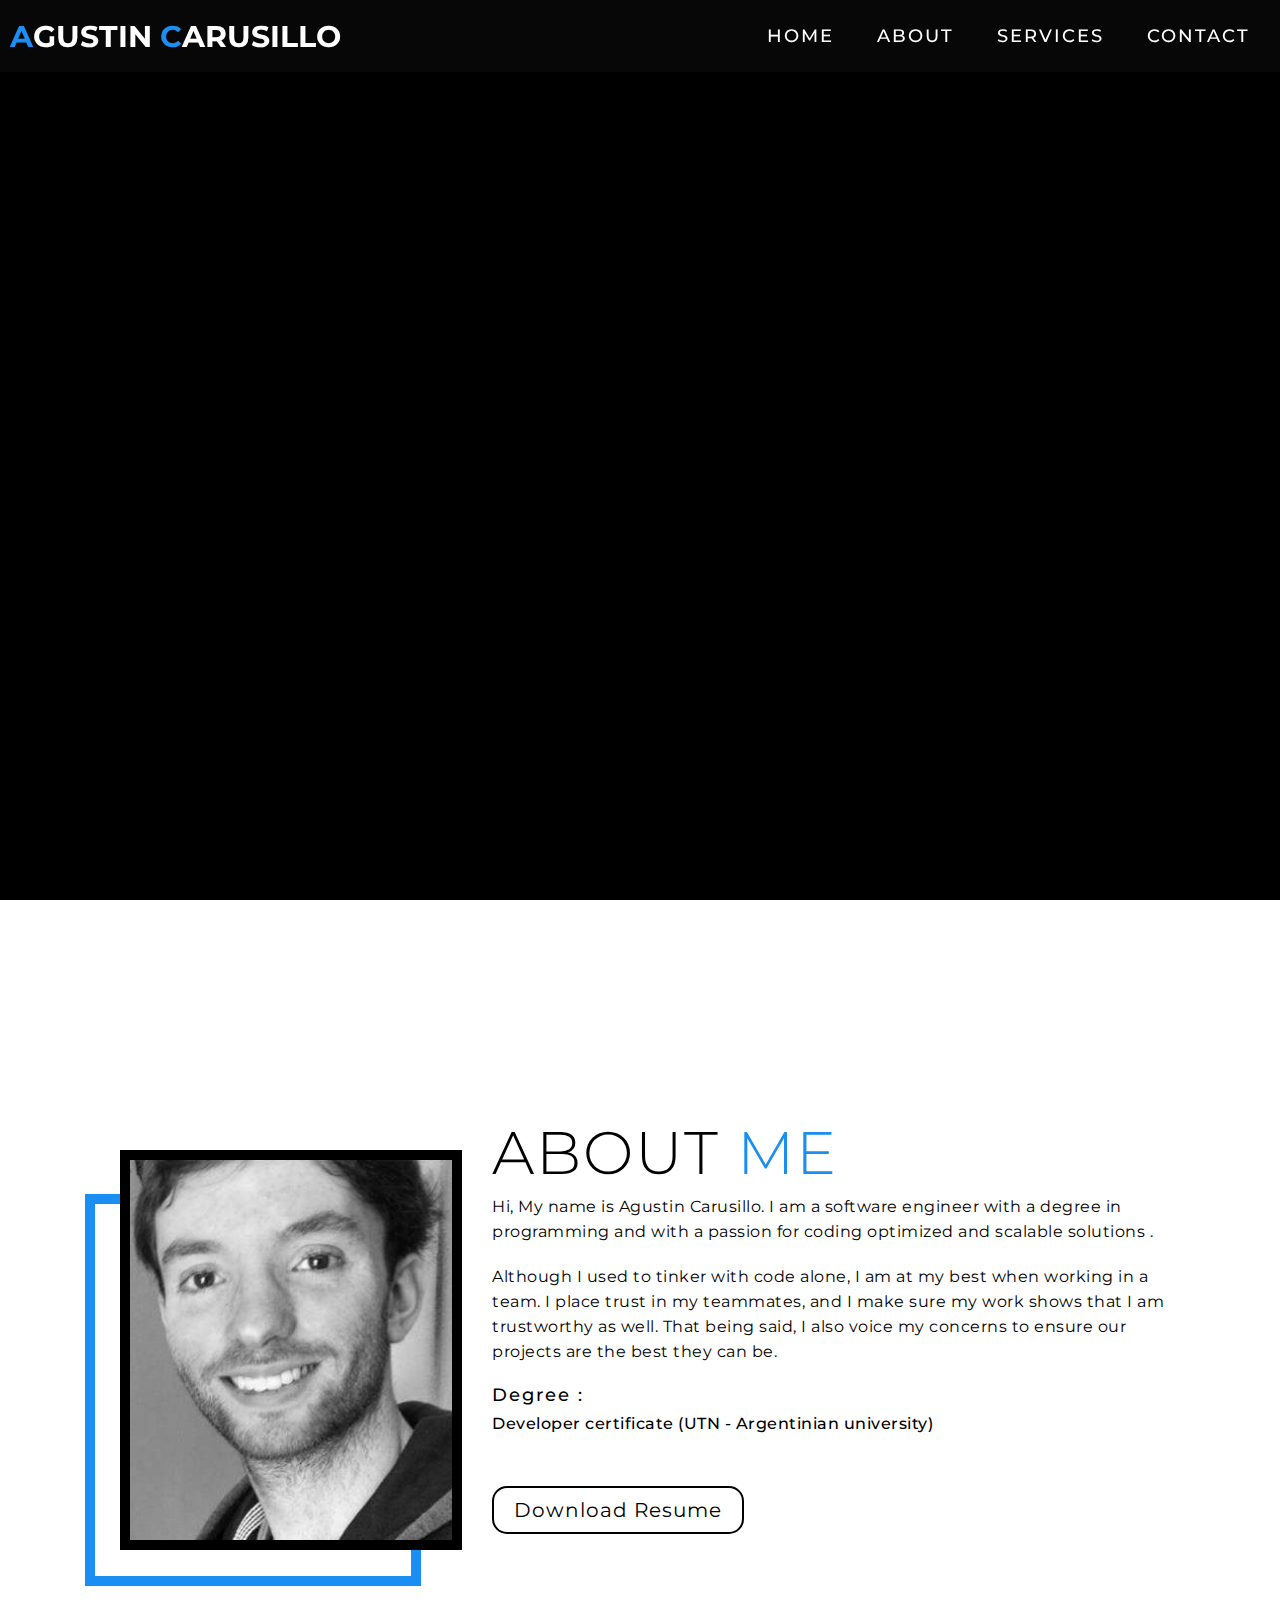
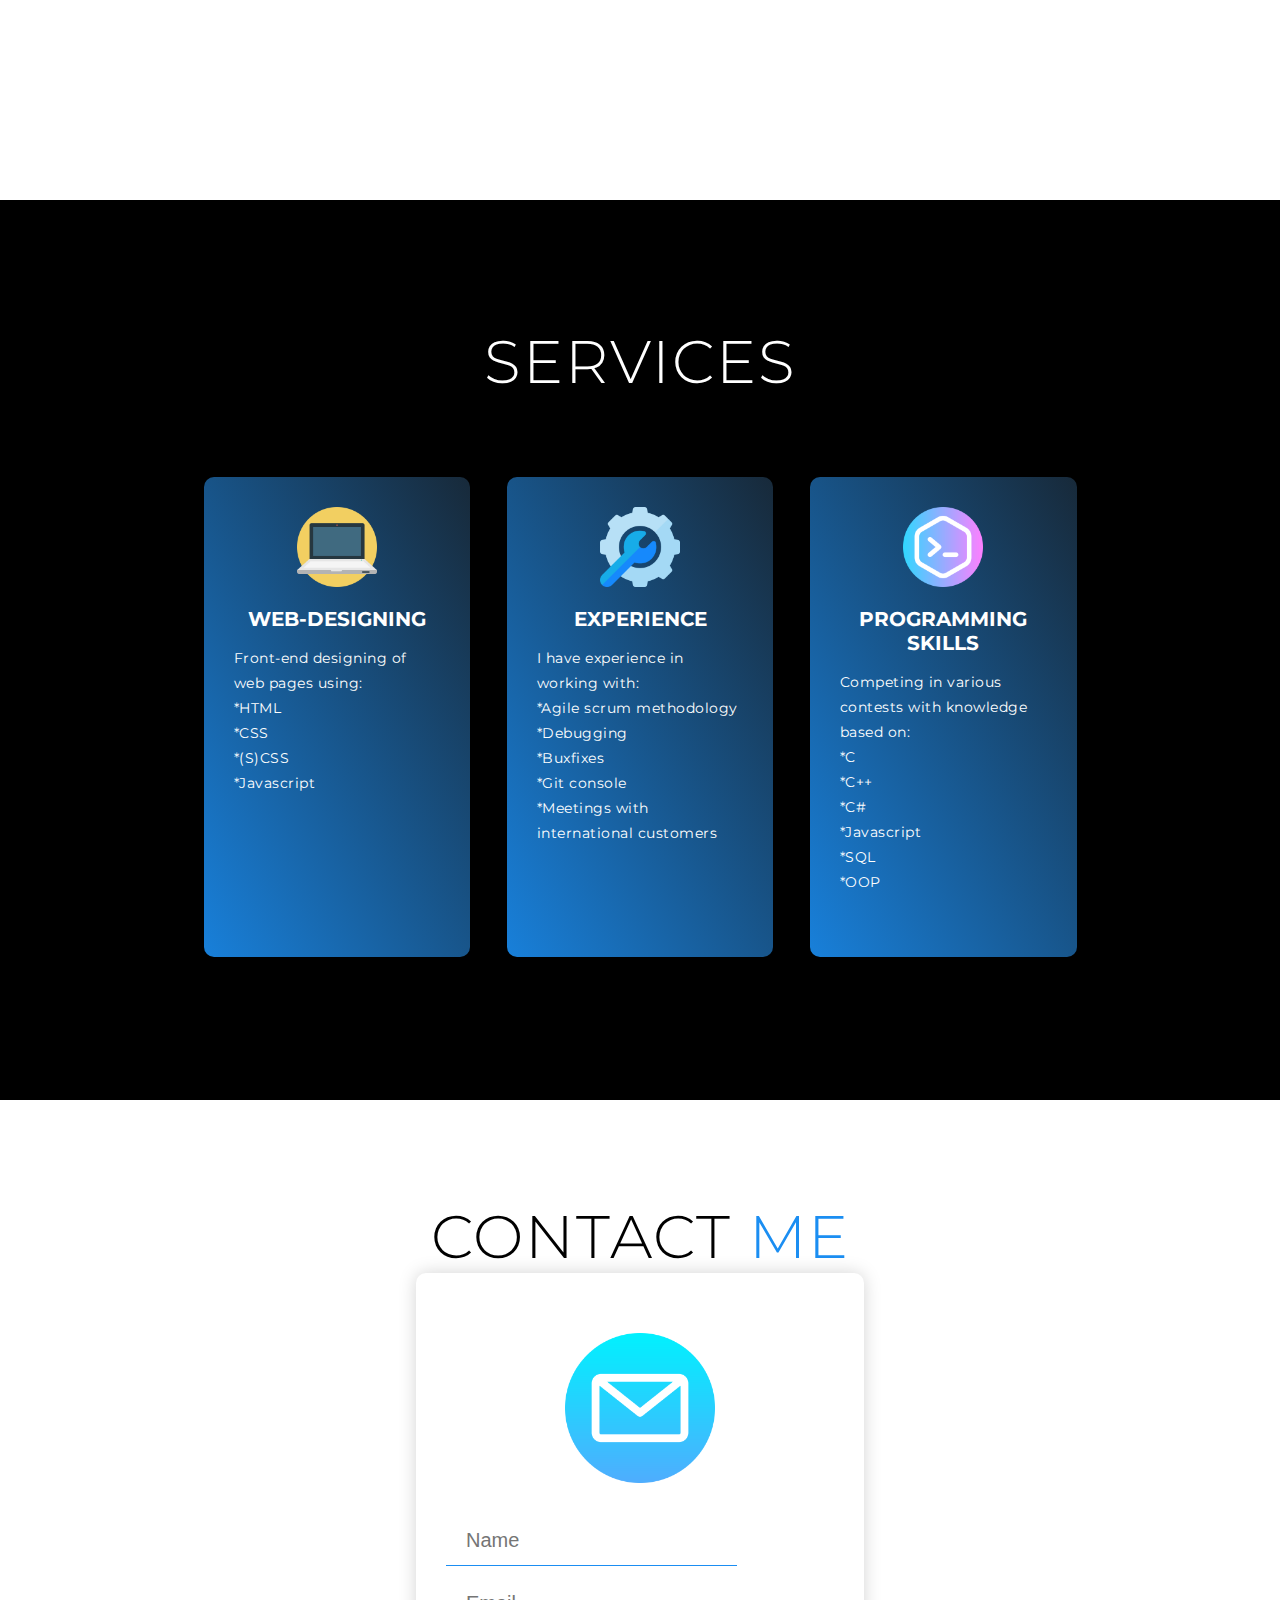
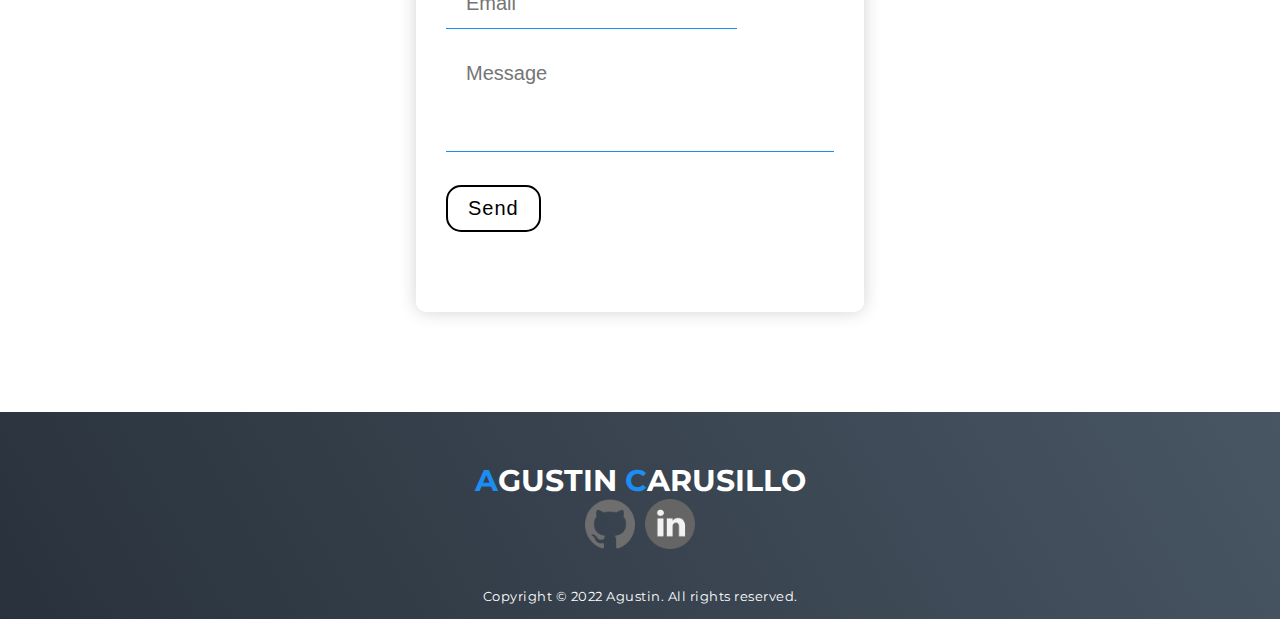
<file: index.html>
<!DOCTYPE html>
<html lang="en">
<head>
  <meta charset="UTF-8">
  <meta name="viewport" content="width=device-width, initial-scale=1.0">
  <link rel="stylesheet" href="style.css">
  <!-- <script src="https://ajax.googleapis.com/ajax/libs/jquery/1.11.3/jquery.min.js"></script>
  <script>

    $(window).load(function() {
        $(".loader").delay(2000).fadeOut("slow");
        $("#overlayer").delay(2000).fadeOut("slow");
      })
    </script> -->
  <title>Carusillo Agustin - Portfolio</title>
  <link rel="icon" href="img/logoheader.png" type="image/ico" />
</head>
<body>
  <!-- <div id="overlayer"></div>
<span class="loader">
  <span class="loader-inner"></span>
</span> -->
  <!-- Header -->
  <section id="header">
    <div class="header container">
      <div class="nav-bar">
        <div class="brand">
          <a href="#hero"><h1><span>A</span>gustin <span>C</span>arusillo</h1></a>
        </div>
        <div class="nav-list">
          <div class="hamburger"><div class="bar"></div></div>
          <ul>
            <li><a href="#hero" data-after="Home">Home</a></li>
            <li><a href="#about" data-after="About">About</a></li>
            <li><a href="#services" data-after="Service">Services</a></li>
            <!-- <li><a href="#projects" data-after="Project">Projects</a></li> -->
            <li><a href="#contact" data-after="Contact">Contact</a></li>
          </ul>
        </div>
      </div>
    </div>
  </section>
  <!-- End Header -->


  <!-- Hero Section  -->
  <section id="hero">
    <div class="hero container">
      <div>
        <h1>Hello, <span></span></h1>
        <h1>My Name is <span></span></h1>
        <h1>AGUSTIN CARUSILLO <span></span></h1>
        <br><br>
        <h1>Software Engineer <span></span></h1>
      </div>
    </div>
  </section>
  <!-- End Hero Section  -->    

   <!-- About Section -->
   <section id="about">
    <div class="about container">
      <div class="col-left">
        <div class="about-img">
          <img src="img/photo.jpg" alt="">
        </div>
      </div>
      <div class="col-right">
        <h1 class="section-title">About <span>me</span></h1>
        
        <p>Hi, My name is Agustin Carusillo. I am  a  software engineer with a degree in programming and with a passion for coding optimized and scalable solutions .</p>
        <!--h2>Objective</h2-->
        <p>Although I used to tinker with code alone, I am at my best when working in a team. I place trust in my teammates, and I make sure my work shows that I am trustworthy as well. That being said, I also voice my concerns to ensure our projects are the best they can be.</p>
        <h2>Degree :<p>Developer certificate (UTN - Argentinian university)</p></h2>
        <a href="CarusilloAgustin_CV.pdf" download="CarusilloAgustinCV" class="cta">Download Resume</button></a>
      </div>
    </div>
    
  </section>

  <!-- End About Section -->


  <!-- Service Section -->
  <section id="services">
    <div class="services container">
      <div class="service-top">
        <h1 class="section-title-services">Services</h1>
        <p></p>
      </div>
      <div class="service-bottom">
        <div class="service-item">
          <div class="icon"><img src="img/laptoplogo.png"></div>
          <h2>Web-Designing</h2>
          <p>Front-end designing of web pages using: <br>*HTML<br>*CSS<br>*(S)CSS<br>*Javascript</p>
        </div>
        <div class="service-item">
          <div class="icon"><img src="img/settingslogo.png"></div>
          <h2>Experience</h2>
          <p>I have experience in working with: <br>*Agile scrum methodology<br>*Debugging<br>*Buxfixes<br>*Git console<br>*Meetings with international customers</p>
        </div>
        <div class="service-item">
          <div class="icon"><img src="img/codelogo.png"></div>
          <h2>Programming Skills</h2>
          <p>Competing in various contests with knowledge based on: <br>*C <br>*C++<br>*C#<br>*Javascript<br>*SQL<br>*OOP</p>
        </div>
      </div>
    </div>
  </section>
  <!-- End Service Section -->

  <!-- Projects Section -->
  <!--<section id="projects">
    <div class="projects container">
      <div class="projects-header">
        <h1 class="section-title">Recent <span>Projects</span></h1>
      </div>    
  </section> -->
  <!-- End Projects Section -->


  <!-- Contact Section -->
  <section id="contact">
    <div class="contact container">
      <div><h1 class="section-title">Contact <span>me</span></h1></div>
      <div class="contact-items">
        <div class="contact-item">
          <div class="contact-info">
            <div class="formContact">
              <div class="form-icon"><img  class="emailIcon" src="img/emaillogo.png"/></div>
                <form action="https://formsubmit.co/26991e194bc21cb50cd4763ae1abd029" method="POST" autocomplete="off" id="formContact">
                  <div><input type="text" placeholder="Name" name="Name" id="name"></div><br>
                  <div><input type="email" placeholder="Email" name="Email" id="email"></div><br>
                  <input type="hidden" name="_subject" value="Contact from website">
                  <input type="hidden" name="_captcha" value="false">
                  <input type="hidden" name="_template" value="table">
                  <input type="hidden" name="_next" value="https://carusilloagustin.github.io/webportfolio/thankyou.html">
                  <textarea name="Message" id="message" rows="3" placeholder="Message"></textarea>
                  <button type="submit" class="submit">Send</button>
                </form>
            </div>
          </div>
          </div>
        </div>
      </div>
    </div>
  </section>
  <!-- End Contact Section -->

  <!-- Footer -->
  <section id="footer">
    <div class="footer container">
      <div class="brand"><h1><span>A</span>gustin <span>C</span>arusillo</h1></div>
      <div class="social-icon">
        <div class="social-item">
          <a href="https://github.com/CarusilloAgustin" target ="_blank"><img src="img/githublogo.png"/></a>
        </div>
        <div class="social-item">
          <a href="https://www.linkedin.com/in/agustin-fernando-carusillo-8365b1201/" target ="_blank"><img src="img/linkedinlogo.png"/></a>
        </div>
      </div>
      <p>Copyright © 2022 Agustin. All rights reserved.</p>
    </div>
  </section>
  <!-- End Footer -->
  <script src="./app.js"></script>
</body>
</html>
</file>
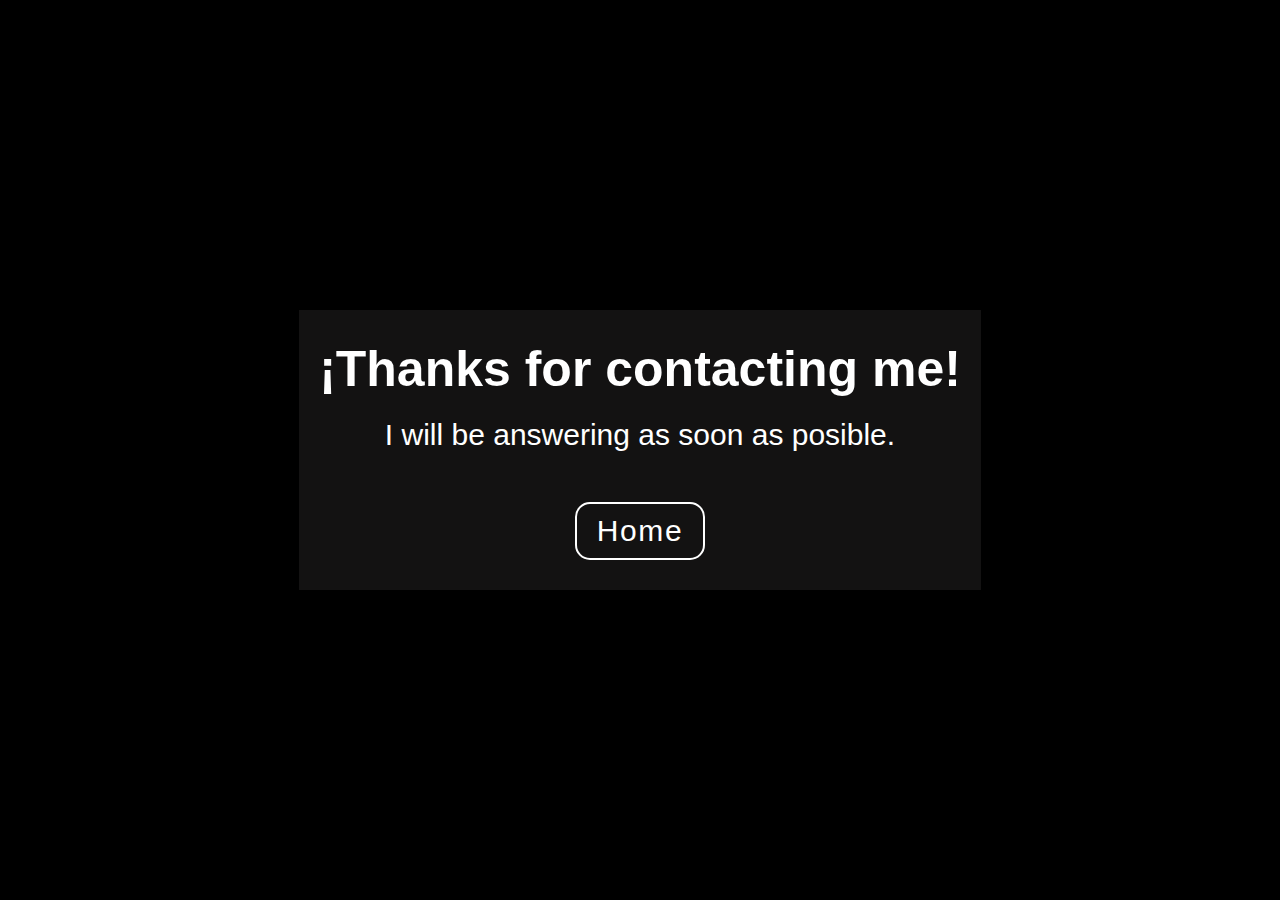
<file: thankyou.html>
<!DOCTYPE html>
<html lang="en">
<head>
  <meta charset="UTF-8">
  <meta name="viewport" content="width=device-width, initial-scale=1.0">
  <link rel="stylesheet" href="thankyoustyle.css">
  <title>Thank you</title>
  <link rel="icon" href="img/logoheader.png" type="image/ico" />
</head>
<body>
    <div>
        <h2>
            ¡Thanks for contacting me!
        </h2>
        <p>I will be answering as soon as posible.</p>
        <a href="index.html">Home</a>
    </div>
</body>
</html>
</file>
<file: style.css>
@import "https://fonts.googleapis.com/css?family=Montserrat:300, 400, 700&display=swap";
:root{
  --main-colour: #1B8EF2;
  --second-colour: #1A2E40;
}
/*PRELOADING------------ */
#overlayer {
  margin: 0;
  padding: 0;
  top: 0;
  width: 100%;
  height: 595%;
  position: absolute;
  z-index: 999;
  background: linear-gradient(rgba(0, 0, 0, 0.5), rgba(0, 0, 0, 0.5)), #000;
  opacity: 0.9;
}
.loader {
  display: inline-block;
  width: 40px;
  height: 40px;
  position: absolute;
  z-index: 9999;
  border: 4px solid rgb(255, 255, 255);
  border-radius: 30%;
  left: 50%;
  top: 50%;
  animation: loader 2s infinite ease;
}

.loader-inner {
  vertical-align: top;
  border-radius: 30%;
  display: inline-block;
  width: 100%;
  background-color: rgb(88, 88, 88);
  animation: loader-inner 2s infinite ease-in;
}

@keyframes loader {
  0% {
    transform: rotate(0deg);
  }

  25% {
    transform: rotate(180deg);
  }

  50% {
    transform: rotate(180deg);
  }

  75% {
    transform: rotate(360deg);
  }

  100% {
    transform: rotate(360deg);
  }
}

@keyframes loader-inner {
  0% {
    height: 0%;
  }

  25% {
    height: 0%;
  }

  50% {
    height: 100%;
  }

  75% {
    height: 100%;
  }

  100% {
    height: 0%;
  }
}
* {
  padding: 0;
  margin: 0;
  box-sizing: border-box;
}
html {
  font-size: 10px;
  font-family: "Montserrat", sans-serif;
  scroll-behavior: smooth;
}
a {
  text-decoration: none;
}
.container {
  min-height: 100vh;
  width: 100%;
  display: flex;
  align-items: center;
  justify-content: center;
}
img {
  height: 100%;
  width: 100%;
  object-fit: cover;
}
p {
  color: black;
  font-size: 1.4rem;
  margin-top: 5px;
  line-height: 2.5rem;
  letter-spacing: 0.05rem;
}
.section-title {
  font-size: 4rem;
  font-weight: 300;
  color: black;
  /*margin-bottom: 50px;*/
  text-transform: uppercase;
  letter-spacing: 0.2rem;
  text-align: center;
}
.section-title span {
  color: var(--main-colour);
}
.section-title-services {
  font-size: 4rem;
  font-weight: 300;
  color: white;
  margin-bottom: 10px;
  text-transform: uppercase;
  letter-spacing: 0.2rem;
  text-align: center;
}
.section-title-services span {
  color: var(--main-colour);
}

.cta, .submit{
  color: #000;
  display: inline-block;
  border-radius: 15px;
  background-color: transparent;
  letter-spacing: 0.1rem;
  margin-top: 30px;
  transition: 0.3s ease;
  transition-property: background-color 4s, color;
}
.cta:hover, .submit:hover {
  color: white;
  background-image: linear-gradient(60deg, #1B8EF2 0%, #6c9ac2 100%);
  cursor: pointer;
}
#about .cta, .submit {
  border: 2px solid #000;
}
.brand h1 {
  font-size: 3rem;
  text-transform: uppercase;
  color: white;
}
.brand h1 span {
  color: var(--main-colour);
}

/* Header section */
#header {
  position: fixed;
  z-index: 1000;
  left: 0;
  top: 0;
  width: 100vw;
  height: auto;
}
#header .header {
  min-height: 8vh;
  background-color: rgba(31, 30, 30, 0.24);
  transition: 0.3s ease background-color;
}
#header .nav-bar {
  display: flex;
  align-items: center;
  justify-content: space-between;
  width: 100%;
  height: 100%;
  max-width: 1300px;
  padding: 0 10px;
}
#header .nav-list ul {
  list-style: none;
  position: absolute;
  background-color: rgb(31, 30, 30);
  width: 100vw;
  height: 100vh;
  left: 100%;
  top: 0;
  display: flex;
  flex-direction: column;
  justify-content: center;
  align-items: center;
  z-index: 1;
  overflow-x: hidden;
  transition: 0.5s ease left;
}
#header .nav-list ul.active {
  left: 0%;
}
#header .nav-list ul a {
  font-size: 2.5rem;
  font-weight: 500;
  letter-spacing: 0.2rem;
  text-decoration: none;
  color: white;
  text-transform: uppercase;
  padding: 20px;
  display: block;
  transition: 0.5s;
}
#header .nav-list ul a::after {
  content: attr(data-after);
  position: absolute;
  top: 50%;
  left: 50%;
  transform: translate(-50%, -50%) scale(0);
  color: rgba(240, 248, 255, 0.021);
  font-size: 13rem;
  letter-spacing: 50px;
  z-index: -1;
  transition: 0.3s ease letter-spacing;
}
#header .nav-list ul li:hover a::after {
  transform: translate(-50%, -50%) scale(1);
  letter-spacing: initial;
}
#header .nav-list ul li:hover a {
  color: var(--main-colour);
  border-bottom: 1px solid var(--main-colour);
  letter-spacing: 2.5px;
}
#header .hamburger {
  height: 60px;
  width: 60px;
  display: inline-block;
  border: 3px solid white;
  border-radius: 50%;
  position: relative;
  display: flex;
  align-items: center;
  justify-content: center;
  z-index: 100;
  cursor: pointer;
  transform: scale(0.8);
  margin-right: 20px;
}
#header .hamburger:after {
  position: absolute;
  content: "";
  height: 100%;
  width: 100%;
  border-radius: 50%;
  border: 3px solid white;
  animation: hamburger_puls 1s ease infinite;
}
#header .hamburger .bar {
  height: 2px;
  width: 30px;
  position: relative;
  background-color: white;
  z-index: -1;
}
#header .hamburger .bar::after,
#header .hamburger .bar::before {
  content: "";
  position: absolute;
  height: 100%;
  width: 100%;
  left: 0;
  background-color: white;
  transition: 0.3s ease;
  transition-property: top, bottom;
}
#header .hamburger .bar::after {
  top: 8px;
}
#header .hamburger .bar::before {
  bottom: 8px;
}
#header .hamburger.active .bar::before {
  bottom: 0;
}
#header .hamburger.active .bar::after {
  top: 0;
}
/* End Header section */

/* Hero Section */
#hero {
  background: black;
  background-size: cover;
  background-position: top center;
  position: relative;
  z-index: 1;
}
#hero::after {
  content: "";
  position: absolute;
  left: 0;
  top: 0;
  height: 100%;
  width: 100%;
  background-color: black;
  opacity: 0.7;
  z-index: -1;
}
#hero .hero {
  max-width: 1200px;
  margin: 0 auto;
  padding: 0 50px;
  justify-content: flex-start;
}
#hero h1 {
  display: block;
  width: fit-content;
  font-size: 3rem;
  position: relative;
  color: transparent;
  animation: text_reveal 0.5s ease forwards;
  animation-delay: 1s;
  font-weight: normal;
}
#hero h1:nth-child(1) {
  animation-delay: 1s;
}
#hero h1:nth-child(2) {
  animation-delay: 2s;
}
#hero h1:nth-child(3) {
  animation: text_reveal_name 0.5s ease forwards;
  animation-delay: 3s;
  font-weight: bold;
}
#hero h1:nth-child(6) {
  animation-delay: 4s;
}
#hero h1 span {
  position: absolute;
  top: 0;
  left: 0;
  height: 100%;
  width: 0;
  background-color: var(--main-colour);
  animation: text_reveal_box 1s ease;
  animation-delay: 0.5s;
}
#hero h1:nth-child(1) span {
  animation-delay: 0.5s;
}
#hero h1:nth-child(2) span {
  animation-delay: 1.5s;
}
#hero h1:nth-child(3) span {
  animation-delay: 2.5s;
}
#hero h1:nth-child(6) span {
  animation-delay: 3.5s;
}

/* End Hero Section */

/* About Section */
#about .about {
  flex-direction: column-reverse;
  text-align: center;
  max-width: 1200px;
  margin: 0 auto;
  padding: 100px 20px;
}
#about .col-left {
  width: 250px;
  height: 360px;
}
#about .col-right {
  width: 100%;
}
#about .col-right h2 {
  font-size: 1.8rem;
  font-weight: 500;
  letter-spacing: 0.2rem;
  margin-bottom: 10px;
}
#about .col-right p {
  margin-bottom: 20px;
}
#about .col-right .cta, .submit {
  margin-bottom: 50px;
  padding: 10px 20px;
  font-size: 2rem;
}
#about .col-left .about-img {
  height: 100%;
  width: 100%;
  position: relative;
  border: 10px solid black;
}
#about .col-left .about-img::after {
  content: "";
  position: absolute;
  left: -33px;
  top: 19px;
  height: 98%;
  width: 98%;
  border: 7px solid var(--main-colour);
  z-index: -1;
}
#about p{
  font-size: 1.6rem;
}
/* End About Section */

/* Services Section */
#services{
  background-color: #000;
}
#services .services {
  flex-direction: column;
  text-align: center;
  max-width: 1500px;
  margin: 0 auto;
  padding: 100px 0;
}
#services .service-top {
  max-width: 500px;
  margin: 0 auto;
}
#services .service-bottom {
  display: flex;
  align-items: center;
  justify-content: center;
  flex-wrap: wrap;
  margin-top: 50px;
}
#services .service-item {
  flex-basis: 80%;
  display: flex;
  align-items: center;
  /*justify-content: center;*/
  flex-direction: column;
  padding: 30px;
  border-radius: 10px;
  background-size: cover;
  margin: 10px 5%;
  position: relative;
  z-index: 1;
  overflow: hidden;
  min-height: 480px;
}
#services .service-item::after {
  content: "";
  position: absolute;
  left: 0;
  top: 0;
  height: 100%;
  width: 100%;
  background-image: linear-gradient(60deg, #1B8EF2 0%, #1A2E40 100%);
  opacity: 0.9;
  z-index: -1;
}
#services .service-bottom .icon {
  height: 80px;
  width: 80px;
  margin-bottom: 20px;
}
#services .service-item h2 {
  font-size: 2rem;
  color: white;
  margin-bottom: 10px;
  text-transform: uppercase;
}
#services .service-item p {
  color: white;
  text-align: left;
}
/* End Services Section */

/* Projects section */
#projects .projects {
  flex-direction: column;
  max-width: 1200px;
  margin: 0 auto;
  padding: 100px 0;
}
#projects .projects-header h1 {
  margin-bottom: 50px;
}
#projects .all-projects {
  display: flex;
  align-items: center;
  justify-content: center;
  flex-direction: column;
}
#projects .project-item {
  display: flex;
  align-items: center;
  justify-content: center;
  flex-direction: column;
  width: 80%;
  margin: 20px auto;
  overflow: hidden;
  border-radius: 10px;
}
#projects .project-info {
  padding: 30px;
  flex-basis: 50%;
  height: 100%;
  display: flex;
  align-items: flex-start;
  justify-content: center;
  flex-direction: column;
  background-image: linear-gradient(60deg, #1A2E40 0%, #485563 100%);
  color: white;
}
#projects .project-info h1 {
  font-size: 4rem;
  font-weight: 500;
}
#projects .project-info h2 {
  font-size: 1.8rem;
  font-weight: 500;
  margin-top: 10px;
}
#projects .project-info p {
  color: white;
}
#projects .project-img {
  flex-basis: 50%;
  height: 300px;
  overflow: hidden;
  position: relative;
}
#projects .project-img:after {
  content: "";
  position: absolute;
  left: 0;
  top: 0;
  height: 100%;
  width: 100%;
  background-image: linear-gradient(60deg, #5CB9F2 0%, #485563 100%);
  opacity: 0.7;
}
#projects .project-img img {
  transition: 0.3s ease transform;
}
#projects .project-item:hover .project-img img {
  transform: scale(1.1);
}
/* End Projects section */

/* contact Section */
#contact .contact {
  flex-direction: column;
  max-width: 1500px;
  margin: 0 auto;
}
#contact .contact-items {
  width: 400px;
}
#contact .contact-item {
  width: 80%;
  padding: 20px;
  text-align: left;
  border-radius: 10px;
  padding: 30px;
  margin: 30px;
  display: flex;
  justify-content: center;
  align-items: center;
  flex-direction: column;
  box-shadow: 0px 0px 18px 0 #0000002c;
  transition: 0.3s ease box-shadow;
}
#contact .contact-item:hover {
  box-shadow: 0px 0px 5px 0 #0000002c;
}
#contact .icon {
  width: 100px;
  margin: 0 auto;
  margin-bottom: 10px;
}
#contact .contact-info h1 {
  font-size: 2.5rem;
  font-weight: 500;
  margin-bottom: 5px;
  text-align: start; 
}
#contact .contact-info h2 {
  font-size: 1.3rem;
  line-height: 2rem;
  font-weight: 500;
}
#contact .contact-details {
  text-decoration: none;
  color: black;
}
#contact .formContact img {
  max-width: 100%;
  max-width: 150px;
  padding-top: 30px;
  padding-bottom: 30px;
}
/*Field will be turned into red if its empty when submitting the form*/
.complete {
  border-bottom: 2px solid red !important;
}
#contact .form-icon {
  text-align: center;
}
#contact input {
  display: inline-block;
  max-height: 50px;
  width: 100%;
  max-width: 75%;
  font-size: 20px;
  padding: 20px;
  border-style: none;
  border-bottom: 1px solid #1B8EF2;
}
#contact textarea {
  display: inline-block;
  width: 100%;
}
#contact textarea {
  border: 0;
  outline: none;
  border-style: none;
  resize: none;
  font-size: 20px;
  font-family: sans-serif;
  padding: 20px;
  width: 100%;
  border-bottom: 1px solid #1B8EF2;
}
#contact textarea:hover {
  border-bottom: 2px solid #1B8EF2;
}
#contact textarea:focus {
  border-bottom: 2px solid #1B8EF2;
}
#contact input:focus {
  border: 0;
  outline: none;
  border-style: none;
  border-bottom: 2px solid #1B8EF2;
}
#contact input:hover {
  border-bottom: 2px solid #1B8EF2;
}
/*#contact .submit {
  display: inline-block;
  padding: 10px 30px;
  color: black;
  background-color: transparent;
  border: 2px solid black;
  font-size: 2rem;
  text-transform: uppercase;
  letter-spacing: 0.1rem;
  margin-top: 60px;
  transition: 0.3s ease;
  transition-property: background-color, color;
}
#contact .submit:hover {
  background-color: var(--main-colour);
}*/
/*End contact Section */

/* Footer */
#footer {
  background-image: linear-gradient(60deg, #29323c 0%, #485563 100%);
}
#footer .footer {
  min-height: 200px;
  flex-direction: column;
  padding-top: 50px;
  padding-bottom: 10px;
}
#footer h2 {
  color: white;
  font-weight: 500;
  font-size: 1.8rem;
  letter-spacing: 0.1rem;
  margin-top: 10px;
  margin-bottom: 10px;
}
#footer .social-icon {
  display: flex;
  margin-bottom: 30px;
}
#footer .social-item {
  height: 50px;
  width: 50px;
  margin: 0 5px;
}
#footer .social-item img {
  filter: grayscale(1);
  transition: 0.3s ease filter;
}
#footer .social-item:hover img {
  filter: grayscale(0);
}
#footer p {
  color: white;
  font-size: 1.3rem;
}
/* End Footer */

/* Keyframes */
@keyframes hamburger_puls {
  0% {
    opacity: 1;
    transform: scale(1);
  }
  100% {
    opacity: 0;
    transform: scale(1.4);
  }
}
@keyframes text_reveal_box {
  50% {
    width: 100%;
    left: 0;
  }
  100% {
    width: 0;
    left: 100%;
  }
}
@keyframes text_reveal {
  100% {
    color: white;
  }
}
@keyframes text_reveal_name {
  100% {
    color: var(--main-colour);
    font-weight: bold;
  }
}
/* End Keyframes */

/* Media Query For Tablet */
@media only screen and (min-width: 768px) {
  .cta {
    font-size: 2.5rem;
    padding: 20px 60px;
  }
  h1.section-title {
    font-size: 6rem;
  }

  h1.section-title-services {
    font-size: 6rem;
  }

  /* Hero */
  #hero h1 {
    font-size: 7rem;
  }
  /* End Hero */

  /* Services Section */
  #services .service-bottom .service-item {
    flex-basis: 45%;
    margin: 2.5%;
  }
  /* End Services Section */

  /* Project */
  #projects .project-item {
    flex-direction: row;
  }
  #projects .project-item:nth-child(even) {
    flex-direction: row-reverse;
  }
  #projects .project-item {
    height: 400px;
    margin: 0;
    width: 100%;
    border-radius: 0;
  }
  #projects .all-projects .project-info {
    height: 100%;
  }
  #projects .all-projects .project-img {
    height: 100%;
  }
  /* End Project */

  /* About */
  #about .about {
    flex-direction: row;
  }
  #about .col-left {
    width: 600px;
    height: 400px;
    padding-left: 60px;
  }
  #about .about .col-left .about-img::after {
    left: -45px;
    top: 34px;
    height: 98%;
    width: 98%;
    border: 10px solid var(--main-colour);
  }
  #about .col-right {
    text-align: left;
    padding: 30px;
  }
  #about .col-right h1 {
    text-align: left;
  }
  /* End About */

  /* contact  */
  #contact .contact {
    flex-direction: column;
    padding: 100px 0;
    align-items: center;
    justify-content: center;
    min-width: 20vh;
  }
  #contact .contact-items {
    width: 100%;
    display: flex;
    flex-direction: row;
    justify-content: space-evenly;
    margin: 0;
  }
  #contact .contact-item {
    width: 35%;
    margin: 0;
    flex-direction: row;
  }
  #contact .contact-item .icon {
    height: 100px;
    width: 100px;
  }
  #contact .contact-item .icon img {
    object-fit: contain;
  }
  #contact .contact-item .contact-info {
    width: 100%;
    text-align: left;
  }
  #contact .contact-item .contact-info .emailIcon{
    width: 100%;
    text-align: center;
  }
  /* End contact  */
}
/* End Media Query For Tablet */

/* Media Query For Desktop */
@media only screen and (min-width: 1200px) {
  /* header */
  #header .hamburger {
    display: none;
  }
  #header .nav-list ul {
    position: initial;
    display: block;
    height: auto;
    width: fit-content;
    background-color: transparent;
  }
  #header .nav-list ul li {
    display: inline-block;
  }
  #header .nav-list ul li a {
    font-size: 1.8rem;
  }
  #header .nav-list ul a:after {
    display: none;
  }
  /* End header */

  #services .service-bottom .service-item {
    flex-basis: 22%;
    margin: 1.5%;
  }
}
</file>
<file: thankyoustyle.css>
a{
    color: white;
    display: inline-block;
    border-radius: 15px;
    border: 2px solid white;
    background-color: transparent;
    letter-spacing: 0.1rem;
    margin-top: 30px;
    margin-bottom: 30px;
    transition: 0.3s ease;
    transition-property: background-color 4s, color;
    padding: 10px 20px;
    font-size: 1.4rem;
}
a:link { 
    text-decoration: none; 
}
a:visited { 
    text-decoration: none; 
}
a:hover{
    color: white;
    background-image: linear-gradient(60deg, #1B8EF2 0%, #6c9ac2 100%);
    cursor: pointer;
}
a:active { 
    text-decoration: none;
}
@media only screen and (min-width: 768px){
    body>div>a{
        font-size:30px
    }
}
.title,body>div>h2{
    font-size:35px;
    font-weight:900;
    /*background:linear-gradient(45deg, #6c9ac2 26%, #1B8EF2 78%);*/
    background: white;
    -webkit-background-clip:text;
    -webkit-text-fill-color:transparent;
    padding:30px 0;
}
@media only screen and (min-width: 768px){
    .title,body>div>h2{
        font-size:40px
    }
}
*{
    padding:0;
    margin:0;
    font-family: "Montserrat", sans-serif;
    font-weight:500;
}
body{
    background-color: #000;
    display:flex;
    justify-content:center;
    align-items:center;
    flex-direction:column;
    height:100vh
}
body>div{
    background-color:rgb(19, 18, 18);
    display:flex;
    justify-content:center;
    align-items:center;
    flex-direction:column;
    width:-webkit-fit-content;
    width:-moz-fit-content;
    width:fit-content;
    height:-webkit-fit-content;
    height:-moz-fit-content;
    height:fit-content;
    margin:10px
}
body>div>p{
    font-size:25px;
    color:#fff;
    padding:20px
}
body>div>h2{
    font-size:30px;
    text-align:center;
    width:100%;
    padding-right:20px;
    padding-left:20px;
    padding-bottom:0
}
@media only screen and (min-width: 768px){
    body>div>p{
        font-size:30px
    }
    body>div>h2{
        font-size:50px
    }
}
/*# sourceMappingURL=thanks.css.map */
</file>
